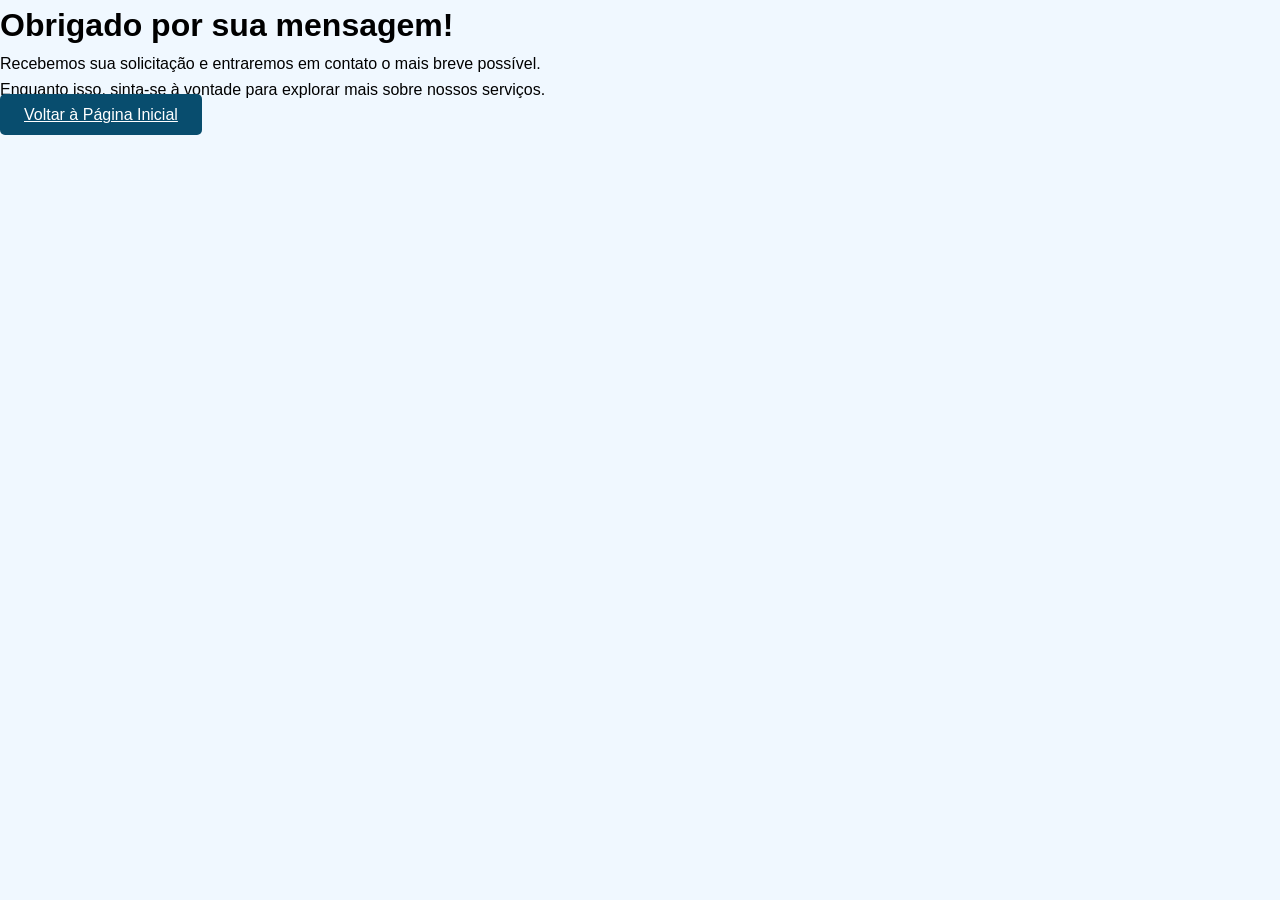
<file: obrigado.html>
<!DOCTYPE html>
<html lang="pt-BR">
<head>
    <meta charset="UTF-8">
    <meta name="viewport" content="width=device-width, initial-scale=1.0">
    <meta http-equiv="X-UA-Compatible" content="IE=edge">
    <title>Obrigado - Megawatt Engenharia</title>
    <link rel="stylesheet" href="style.css">
</head>
<body>
    <div class="thank-you-container">
        <h1>Obrigado por sua mensagem!</h1>
        <p>Recebemos sua solicitação e entraremos em contato o mais breve possível.</p>
        <p>Enquanto isso, sinta-se à vontade para explorar mais sobre nossos serviços.</p>

        <div class="button-container">
            <a href="home.html" class="btn">Voltar à Página Inicial</a>
            
            
        </div>
    </div>
    
</body>
</html>
</file>
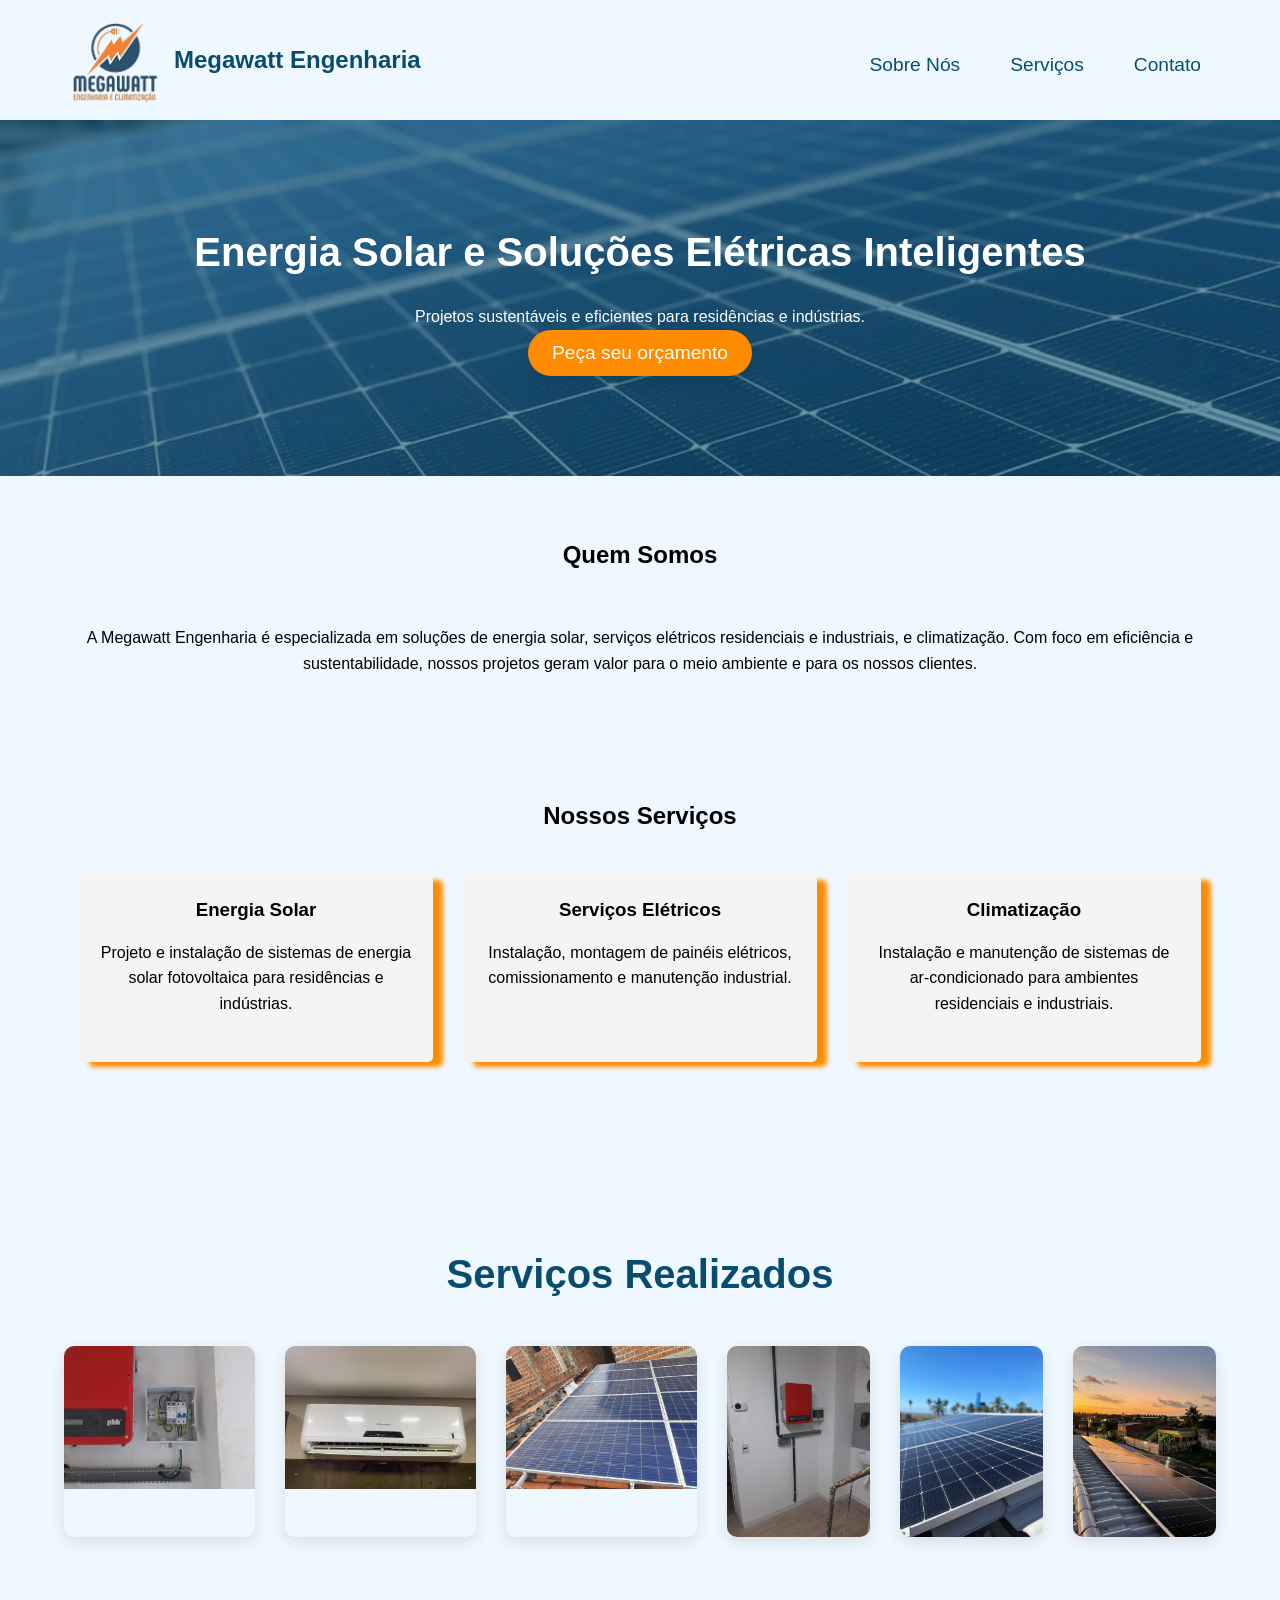
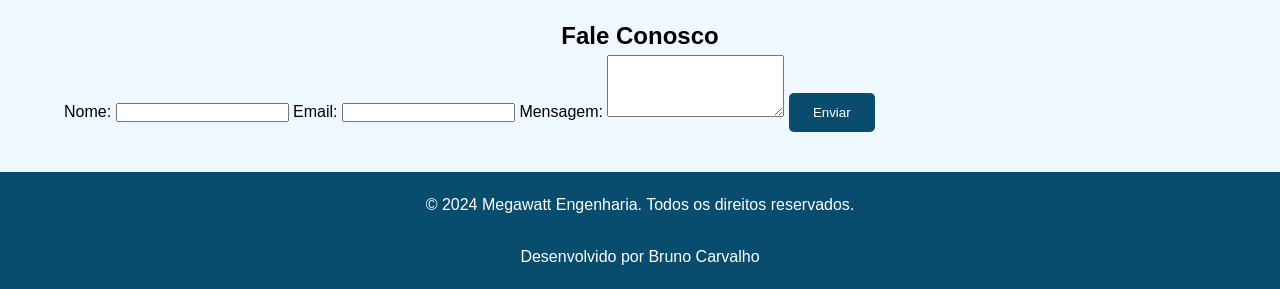
<file: Untitled-2.html>
<!DOCTYPE html>
<html lang="pt-BR">

<head>
    <meta charset="UTF-8">
    <meta name="viewport" content="width=device-width, initial-scale=1.0">
    <meta http-equiv="X-UA-Compatible" content="ie=edge">
    <title>Megawatt Engenharia</title>
    <link rel="stylesheet" href="style.css">

</head>

<body>
    <header>
        <div class="container header-container">
            <div class="logo-container">
                <img src="LOGO FINAL copiar.png" alt="Logo da Megawatt Engenharia" class="logo-img">
                <h1 class="logo-text">Megawatt Engenharia</h1>
            </div>
            <nav>
                <ul class="nav-links">
                    <li><a href="#sobre">Sobre Nós</a></li>
                    <li><a href="#servicos">Serviços</a></li>
                    <li><a href="#contato">Contato</a></li>
                </ul>
            </nav>
        </div>
    </header>
    <section class="hero">
        <div class="container">
            <h2>Energia Solar e Soluções Elétricas Inteligentes</h2>
            <p>Projetos sustentáveis e eficientes para residências e indústrias.</p>
            <button class="cta" onclick="document.getElementById('contato').scrollIntoView({behavior: 'smooth'})">
                <span>Peça seu orçamento</span>
              </button>
              

        </div>
    </section>


    <section id="sobre" class="about">
        <div class="container">
            <h2>Quem Somos</h2><br><br>
            <p>A Megawatt Engenharia é especializada em soluções de energia solar, serviços elétricos residenciais e
                industriais, e climatização. Com foco em eficiência e sustentabilidade, nossos projetos geram valor para
                o meio ambiente e para os nossos clientes.</p>
        </div>
    </section>

    <section id="servicos" class="services">
        <div class="container">
            <h2>Nossos Serviços</h2>
            <div class="service-grid">
                <div class="service-item">
                    <h3>Energia Solar</h3>
                    <p>Projeto e instalação de sistemas de energia solar fotovoltaica para residências e indústrias.</p>
                    <br>
                </div>
                <div class="service-item">
                    <h3>Serviços Elétricos</h3>
                    <p>Instalação, montagem de painéis elétricos, comissionamento e manutenção industrial.</p>
                </div>
                <div class="service-item">
                    <h3>Climatização</h3>
                    <p>Instalação e manutenção de sistemas de ar-condicionado para ambientes residenciais e industriais.
                    </p>
                </div>
            </div>
        </div>
    </section>

    <section class="servicos-realizados">
        <div class="container">
            <h2>Serviços Realizados</h2>
            <div class="galeria">
              <div class="galeria-item">
                    <img src="servico1.jpg" alt="Serviço 1">
                </div>
                <div class="galeria-item">
                    <img src="servico2.jpg" alt="Serviço 2">
                </div>
                <div class="galeria-item">
                    <img src="servico3.jpg" alt="Serviço 3">
                </div>
                <div class="galeria-item">
                    <img src="servico4.jpg" alt="Serviço 4">
                </div>
                <div class="galeria-item">
                    <img src="servico5.jpg" alt="Serviço 5">
                </div>
                <div class="galeria-item">
                    <img src="servico6.jpg" alt="Serviço 6">
                </div>

            </div>
        </div>
    </section>

    <section id="contato" class="contact">
        <div class="container">
            <h2>Fale Conosco</h2>
            <form action="#" method="post">
                <label for="nome">Nome:</label>
                <input type="text" id="nome" name="nome" required>

                <label for="email">Email:</label>
                <input type="email" id="email" name="email" required>

                <label for="mensagem">Mensagem:</label>
                <textarea id="mensagem" name="mensagem" rows="4" required></textarea>

                <button type="submit" class="btn">Enviar</button>
            </form>
        </div>
    </section>

    <footer>
        <div class="container">
            <p>&copy; 2024 Megawatt Engenharia. Todos os direitos reservados.</p><br>
            <p>Desenvolvido por Bruno Carvalho</p>
        </div>
    </footer>
</body>

</html>
</file>
<file: style.css>
* {
  margin: 0;
  padding: 0;
  box-sizing: border-box;
  font-family: Arial, sans-serif;
}

body {
  line-height: 1.6;
  background-color: #f0f8ff;
}

.container {
  width: 90%;
  max-width: 1200px;
  margin: auto;
}

header {
  background-color: #f0f8ff;
  color: white;
  padding: 1rem 0;
}

.header-container {
  display: flex;
  justify-content: space-between;
  align-items: center;
}

.logo-container {
  display: flex;
  align-items: center;
}

.logo-img {
  width: 100px;
  margin-right: 10px;
}

.logo-text {
  font-size: 1.5rem;
  font-weight: bold;
  display: flex;
  align-items: center;
  color: #084d6e;
}

nav ul {
  list-style: none;
  display: flex;
  gap: 20px;
}

nav ul li a {
  color: white;
  text-decoration: none;
  font-size: 1.2rem;
}

.logo {
  font-size: 2.5rem;
  font-weight: bold;
}

nav ul {
  list-style: none;
  display: flex;
  justify-content: center;
  margin-top: 10px;
}

nav ul li {
  margin: 0 15px;
}

nav ul li a {
  color: #084d6e;
  text-decoration: none;
  font-size: 1.2rem;
}

.hero {
  background: url("solar.jpg") no-repeat center center/cover;
  color: white;
  text-align: center;
  padding: 100px 0;
  position: relative;
}

.hero::before {
  content: "";
  position: absolute;
  top: 0;
  left: 0;
  width: 100%;
  height: 100%;
  background-color: rgba(8, 77, 110, 0.6);
  z-index: 1;
}

.hero h2,
.hero p,
.cta {
  position: relative;
  z-index: 2;
}

@keyframes slide-in-up {
  0% {
    transform: translateY(50px);
    opacity: 0;
  }

  100% {
    transform: translateY(0);
    opacity: 1;
  }
}

.hero h2 {
  font-size: 2.5rem;
  color: white;
  margin-bottom: 20px;
  animation: slide-in-up 2s ease-out;
}

.cta {
  background-color: #ff8c00;
  color: white;
  padding: 0.75rem 1.5rem;
  border: none;
  border-radius: 30px;
  font-size: 1.2rem;
  cursor: pointer;
  position: relative;
  overflow: hidden;
  transition: all 0.4s ease-in-out;
  box-shadow: 0 8px 15px rgba(0, 0, 0, 0.1);
}

.cta:hover {
  background-color: #084d6e;
  box-shadow: 0 15px 20px rgba(0, 0, 0, 0.3);
  color: #ff8c00;
  transform: translateY(-3px);
}

.cta::before {
  content: "";
  position: absolute;
  top: 0;
  left: 0;
  width: 100%;
  height: 0;
  background-color: rgba(255, 255, 255, 0.3);
  transition: height 0.4s ease-in-out;
  z-index: 0;
}

.cta:hover::before {
  height: 100%;
}

.cta span {
  position: relative;
  z-index: 1;
}

.about,
.services{
  padding: 60px 0;
  text-align: center;
}

.service-grid {
  display: flex;
  justify-content: space-between;
  margin-top: 40px;
}

.service-item {
  flex: 1;
  margin: 0 15px;
  padding: 20px;
  background-color: #f4f4f4;
  border-radius: 5px;
  box-shadow: 10px 5px 5px #ff8c00;
}

.service-item h3 {
  margin-bottom: 15px;
}

.btn {
  background-color: #084d6e;
  color: white;
  padding: 0.75rem 1.5rem;
  margin-top: 20px;
  border: none;
  cursor: pointer;
  border-radius: 5px;
}

.btn:hover {
  background-color: #072f4a;
}

.servicos {
  padding-bottom: 60px;
}

.servicos-realizados {
  padding: 80px 0;
  text-align: center;
  background-color: #f0f8ff;
  margin-top: 40px;
}

.servicos-realizados h2 {
  font-size: 2.5rem;
  color: #084d6e;
  margin-bottom: 40px;
}

.galeria {
  display: flex;
  gap: 30px;
  margin-top: 40px;
}

.galeria-item {
  overflow: hidden;
  border-radius: 10px;
  box-shadow: 0 5px 15px rgba(0, 0, 0, 0.1);
  transition: transform 0.3s ease;
}

.galeria-item img {
  width: 100%;
  height: auto;
  display: block;
  transition: transform 0.3s ease;
}

.galeria-item:hover img {
  transform: scale(1.1);
}

.galeria-item:hover {
  transform: scale(1.05);
}


html {
  scroll-behavior: smooth;
}



@media (max-width: 768px) {
  .header-container {
    flex-direction: column;
    /* Menu e logo em coluna */
  }

  nav ul {
    flex-direction: column;
    gap: 10px;
  }

  .hero {
    padding: 50px 0;
  }

  .service-grid {
    flex-direction: column;
    /* Serviços empilhados em telas pequenas */
  }

  .service-item {
    margin-bottom: 20px;
  }

  .logo-text {
    font-size: 1.5rem;
    /* Reduzir tamanho da logo */
  }

  .cta {
    padding: 0.5rem 1rem;
    font-size: 1rem;
  }
}

/* Para telas menores que 480px (celulares pequenos) */
@media (max-width: 480px) {
  .header-container {
    padding: 0.5rem;
  }

  .logo-img {
    width: 80px;
    /* Reduzir tamanho do logo */
  }

  .service-item {
    min-width: 100%;
    /* Garantir que ocupe 100% da largura */
  }

  .cta {
    font-size: 0.9rem;
    padding: 0.5rem 1rem;
  }

  .btn {
    font-size: 0.9rem;
    padding: 0.5rem 1rem;
  }


}


.whatsapp-button {
  position: fixed;
  bottom: 20px;
  right: 20px;
  background-color: #25d366;
  color: white;
  width: 60px;
  height: 60px;
  border-radius: 50%;
  display: flex;
  align-items: center;
  justify-content: center;
  box-shadow: 0 4px 10px rgba(0, 0, 0, 0.2);
  transition: transform 0.3s ease-in-out;
}

.whatsapp-button:hover {
  transform: scale(1.1);
}

.whatsapp-button img {
  width: 35px;
  height: 35px;
}

/* Responsivo */
@media (max-width: 768px) {
  .whatsapp-button {
    width: 50px;
    height: 50px;
  }

  .whatsapp-button img {
    width: 30px;
    height: 30px;
  }
}

/* Estilos para o menu responsivo */


* {
  box-sizing: border-box;
  margin: 0;
  padding: 0;
}

.carrosel-container {
  width: 100%;
  max-width: 300px; /* Tamanho do carrosel de fotos */
  margin: auto;
  overflow: hidden;
  position: relative;
}

.carrosel {
  display: flex;
  transition: transform 0.5s ease-in-out;
}

.carrosel img {
  width: 100%;
  border-radius: 10px;
}

.prev,
.next {
  position: absolute;
  top: 50%;
  transform: translateY(-50%);
  background-color: rgba(0, 0, 0, 0.5);
  color: white;
  border: none;
  padding: 10px;
  cursor: pointer;
  font-size: 18px;
  border-radius: 5px;
}

.prev {
  left: 10px;
}

.next {
  right: 10px;
}

h2 {
  text-align: center;
}


footer {
  text-align: center;
  padding: 15px;
  background-color: #084d6e;
  /* Cor da Megawatt Engenharia */
  color: white;
  margin-top: 40px;
  padding: 20px 0;
  font-size: 1rem;

}


footer a {
  text-decoration: none;
  margin-left: 10px;
}

footer i {
  transition: transform 0.3s ease-in-out;
}

footer i:hover {
  transform: scale(1.2);
  color: #ff8c00;
  /* Outra cor da Megawatt */
}
</file>
